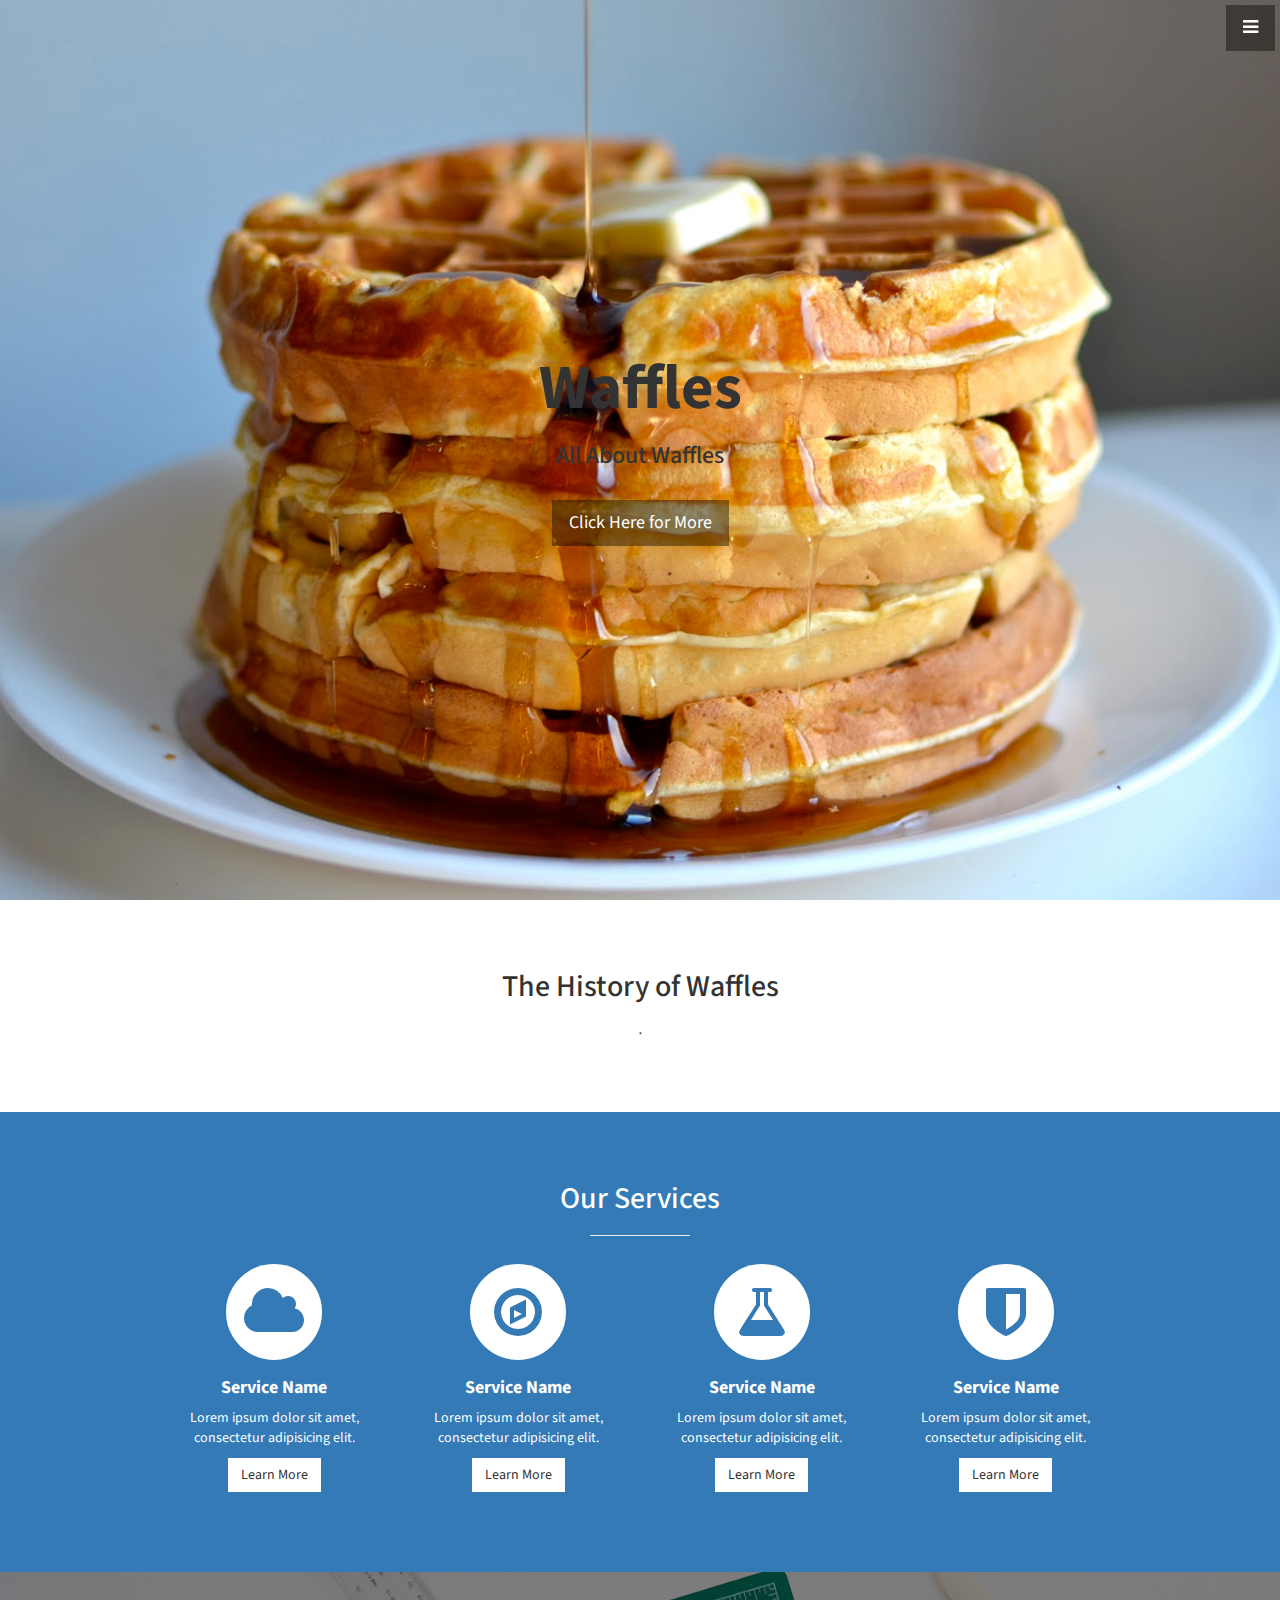
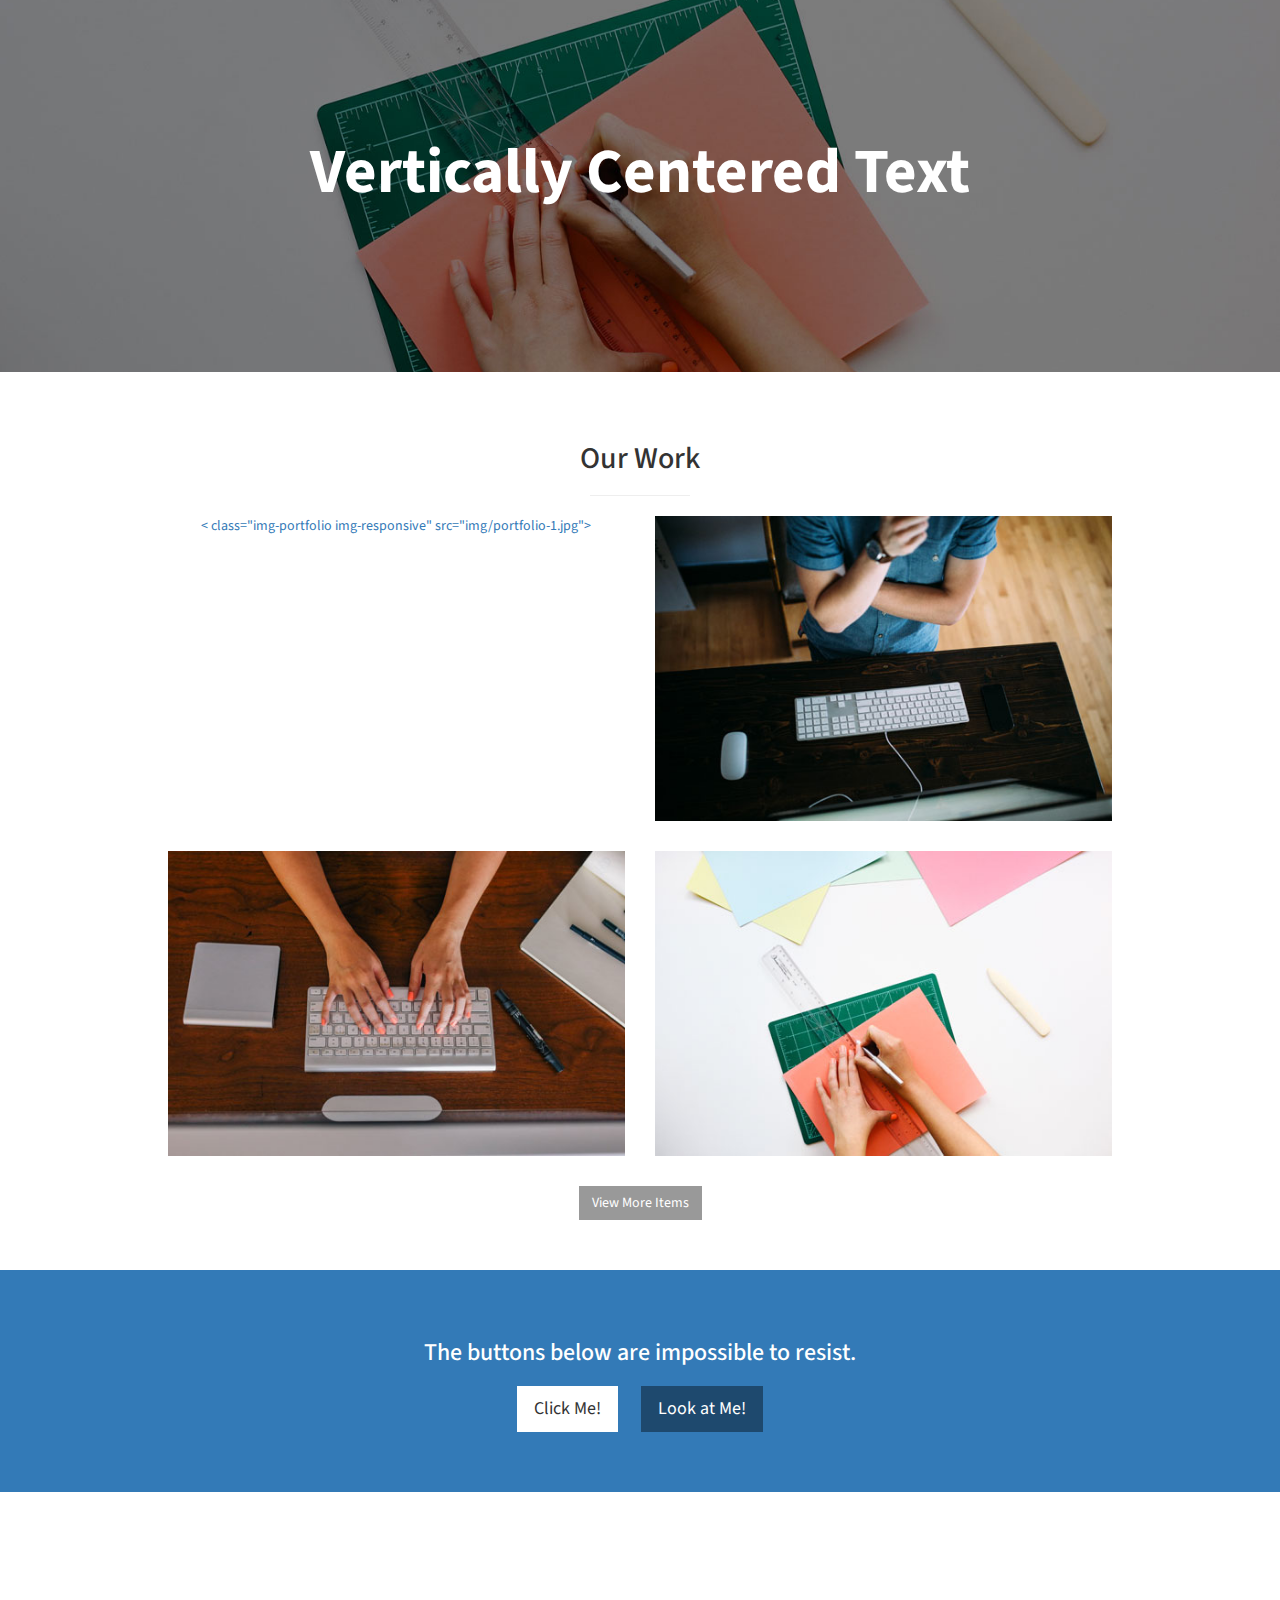
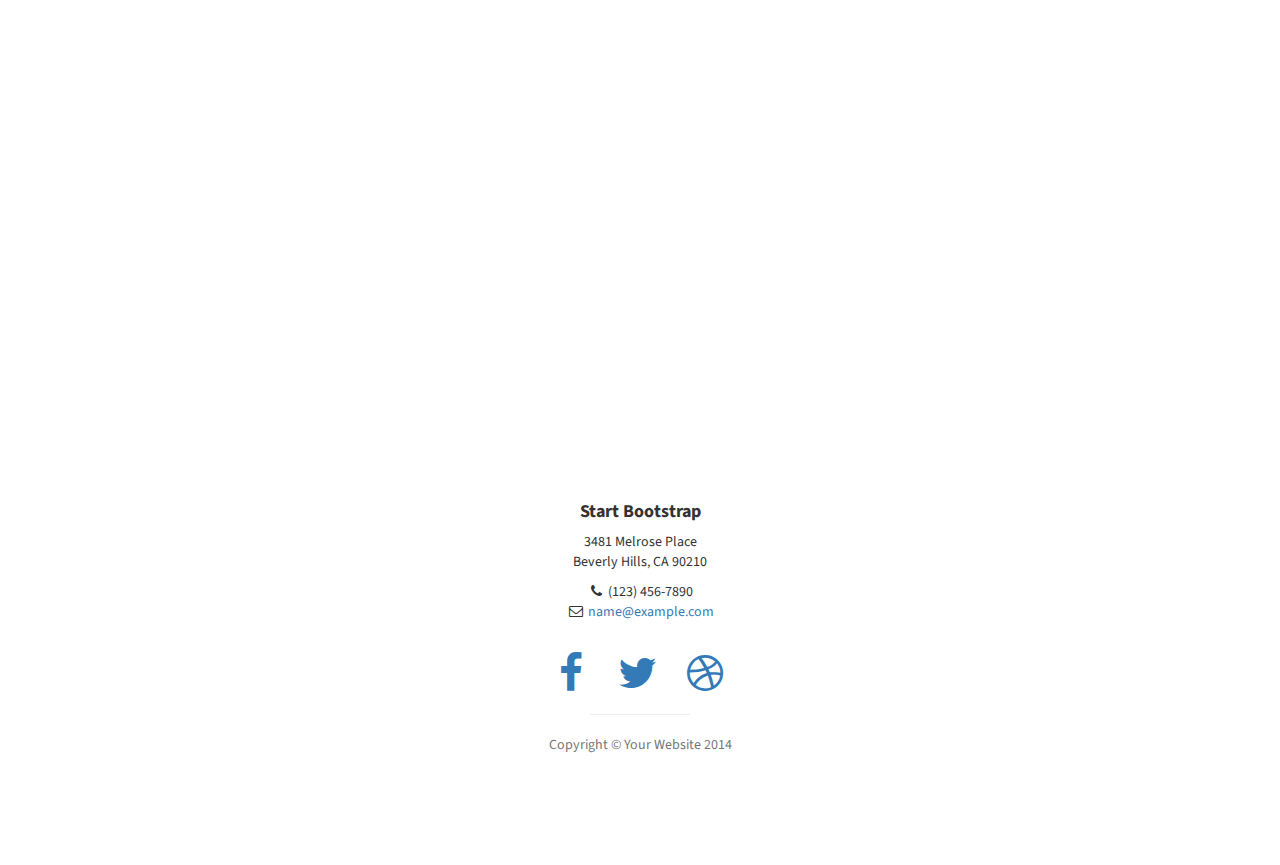
<file: index.html>
<!DOCTYPE html>
<html lang="en">

<head>

    <meta charset="utf-8">
    <meta http-equiv="X-UA-Compatible" content="IE=edge">
    <meta name="viewport" content="width=device-width, initial-scale=1">
    <meta name="description" content="">
    <meta name="author" content="">

    <title>Maria's Website</title>

    <!-- Bootstrap Core CSS -->
    <link href="css/bootstrap.min.css" rel="stylesheet">

    <!-- Custom CSS -->
    <link href="css/stylish-portfolio.css" rel="stylesheet">

    <!-- Custom Fonts -->
    <link href="font-awesome/css/font-awesome.min.css" rel="stylesheet" type="text/css">
    <link href="https://fonts.googleapis.com/css?family=Source+Sans+Pro:300,400,700,300italic,400italic,700italic" rel="stylesheet" type="text/css">

    <!-- HTML5 Shim and Respond.js IE8 support of HTML5 elements and media queries -->
    <!-- WARNING: Respond.js doesn't work if you view the page via file:// -->
    <!--[if lt IE 9]>
        <script src="https://oss.maxcdn.com/libs/html5shiv/3.7.0/html5shiv.js"></script>
        <script src="https://oss.maxcdn.com/libs/respond.js/1.4.2/respond.min.js"></script>
    <![endif]-->

</head>

<body>

    <!-- Navigation -->
    <a id="menu-toggle" href="#" class="btn btn-dark btn-lg toggle"><i class="fa fa-bars"></i></a>
    <nav id="sidebar-wrapper">
        <ul class="sidebar-nav">
            <a id="menu-close" href="#" class="btn btn-light btn-lg pull-right toggle"><i class="fa fa-times"></i></a>
            <li class="sidebar-brand">
                <a href="#top" onclick=$("#menu-close").click();>Waffles</a>
            </li>
            <li>
                <a href="#top" onclick=$("#menu-close").click();>Home</a>
            </li>
            <li>
                <a href="#about" onclick=$("#menu-close").click();>About Waffles</a>
            </li>
            <li>
                <a href="#services" onclick=$("#menu-close").click();>Waffle Recipes</a>
            </li>
            <li>
                <a href="#portfolio" onclick=$("#menu-close").click();>Waffle Gallery</a>
            </li>
            <li>
                <a href="#contact" onclick=$("#menu-close").click();>Contact</a>
            </li>
        </ul>
    </nav>

    <!-- Header -->
    <header id="top" class="header">
        <div class="text-vertical-center">
            <h1>Waffles</h1>
            <h3>All About Waffles</h3>
            <br>
            <a href="#about" class="btn btn-dark btn-lg">Click Here for More</a>
        </div>
    </header>

    <!-- About -->
    <section id="about" class="about">
        <div class="container">
            <div class="row">
                <div class="col-lg-12 text-center">
                    <h2>The History of Waffles</h2>
                    <p class="lead"></a>.</p>
                </div>
            </div>
            <!-- /.row -->
        </div>
        <!-- /.container -->
    </section>

    <!-- Services -->
    <!-- The circle icons use Font Awesome's stacked icon classes. For more information, visit http://fontawesome.io/examples/ -->
    <section id="services" class="services bg-primary">
        <div class="container">
            <div class="row text-center">
                <div class="col-lg-10 col-lg-offset-1">
                    <h2>Our Services</h2>
                    <hr class="small">
                    <div class="row">
                        <div class="col-md-3 col-sm-6">
                            <div class="service-item">
                                <span class="fa-stack fa-4x">
                                <i class="fa fa-circle fa-stack-2x"></i>
                                <i class="fa fa-cloud fa-stack-1x text-primary"></i>
                            </span>
                                <h4>
                                    <strong>Service Name</strong>
                                </h4>
                                <p>Lorem ipsum dolor sit amet, consectetur adipisicing elit.</p>
                                <a href="#" class="btn btn-light">Learn More</a>
                            </div>
                        </div>
                        <div class="col-md-3 col-sm-6">
                            <div class="service-item">
                                <span class="fa-stack fa-4x">
                                <i class="fa fa-circle fa-stack-2x"></i>
                                <i class="fa fa-compass fa-stack-1x text-primary"></i>
                            </span>
                                <h4>
                                    <strong>Service Name</strong>
                                </h4>
                                <p>Lorem ipsum dolor sit amet, consectetur adipisicing elit.</p>
                                <a href="#" class="btn btn-light">Learn More</a>
                            </div>
                        </div>
                        <div class="col-md-3 col-sm-6">
                            <div class="service-item">
                                <span class="fa-stack fa-4x">
                                <i class="fa fa-circle fa-stack-2x"></i>
                                <i class="fa fa-flask fa-stack-1x text-primary"></i>
                            </span>
                                <h4>
                                    <strong>Service Name</strong>
                                </h4>
                                <p>Lorem ipsum dolor sit amet, consectetur adipisicing elit.</p>
                                <a href="#" class="btn btn-light">Learn More</a>
                            </div>
                        </div>
                        <div class="col-md-3 col-sm-6">
                            <div class="service-item">
                                <span class="fa-stack fa-4x">
                                <i class="fa fa-circle fa-stack-2x"></i>
                                <i class="fa fa-shield fa-stack-1x text-primary"></i>
                            </span>
                                <h4>
                                    <strong>Service Name</strong>
                                </h4>
                                <p>Lorem ipsum dolor sit amet, consectetur adipisicing elit.</p>
                                <a href="#" class="btn btn-light">Learn More</a>
                            </div>
                        </div>
                    </div>
                    <!-- /.row (nested) -->
                </div>
                <!-- /.col-lg-10 -->
            </div>
            <!-- /.row -->
        </div>
        <!-- /.container -->
    </section>

    <!-- Callout -->
    <aside class="callout">
        <div class="text-vertical-center">
            <h1>Vertically Centered Text</h1>
        </div>
    </aside>

    <!-- Portfolio -->
    <section id="portfolio" class="portfolio">
        <div class="container">
            <div class="row">
                <div class="col-lg-10 col-lg-offset-1 text-center">
                    <h2>Our Work</h2>
                    <hr class="small">
                    <div class="row">
                        <div class="col-md-6">
                            <div class="portfolio-item">
                                <a href="#">
                                    < class="img-portfolio img-responsive" src="img/portfolio-1.jpg">
                                </a>
                            </div>
                        </div>
                        <div class="col-md-6">
                            <div class="portfolio-item">
                                <a href="#">
                                    <img class="img-portfolio img-responsive" src="img/portfolio-2.jpg">
                                </a>
                            </div>
                        </div>
                        <div class="col-md-6">
                            <div class="portfolio-item">
                                <a href="#">
                                    <img class="img-portfolio img-responsive" src="img/portfolio-3.jpg">
                                </a>
                            </div>
                        </div>
                        <div class="col-md-6">
                            <div class="portfolio-item">
                                <a href="#">
                                    <img class="img-portfolio img-responsive" src="img/portfolio-4.jpg">
                                </a>
                            </div>
                        </div>
                    </div>
                    <!-- /.row (nested) -->
                    <a href="#" class="btn btn-dark">View More Items</a>
                </div>
                <!-- /.col-lg-10 -->
            </div>
            <!-- /.row -->
        </div>
        <!-- /.container -->
    </section>

    <!-- Call to Action -->
    <aside class="call-to-action bg-primary">
        <div class="container">
            <div class="row">
                <div class="col-lg-12 text-center">
                    <h3>The buttons below are impossible to resist.</h3>
                    <a href="#" class="btn btn-lg btn-light">Click Me!</a>
                    <a href="#" class="btn btn-lg btn-dark">Look at Me!</a>
                </div>
            </div>
        </div>
    </aside>

    <!-- Map -->
    <section id="contact" class="map">
        <iframe width="100%" height="100%" frameborder="0" scrolling="no" marginheight="0" marginwidth="0" src="https://maps.google.com/maps?f=q&amp;source=s_q&amp;hl=en&amp;geocode=&amp;q=Twitter,+Inc.,+Market+Street,+San+Francisco,+CA&amp;aq=0&amp;oq=twitter&amp;sll=28.659344,-81.187888&amp;sspn=0.128789,0.264187&amp;ie=UTF8&amp;hq=Twitter,+Inc.,+Market+Street,+San+Francisco,+CA&amp;t=m&amp;z=15&amp;iwloc=A&amp;output=embed"></iframe>
        <br />
        <small>
            <a href="https://maps.google.com/maps?f=q&amp;source=embed&amp;hl=en&amp;geocode=&amp;q=Twitter,+Inc.,+Market+Street,+San+Francisco,+CA&amp;aq=0&amp;oq=twitter&amp;sll=28.659344,-81.187888&amp;sspn=0.128789,0.264187&amp;ie=UTF8&amp;hq=Twitter,+Inc.,+Market+Street,+San+Francisco,+CA&amp;t=m&amp;z=15&amp;iwloc=A"></a>
        </small>
        </iframe>
    </section>

    <!-- Footer -->
    <footer>
        <div class="container">
            <div class="row">
                <div class="col-lg-10 col-lg-offset-1 text-center">
                    <h4><strong>Start Bootstrap</strong>
                    </h4>
                    <p>3481 Melrose Place
                        <br>Beverly Hills, CA 90210</p>
                    <ul class="list-unstyled">
                        <li><i class="fa fa-phone fa-fw"></i> (123) 456-7890</li>
                        <li><i class="fa fa-envelope-o fa-fw"></i> <a href="mailto:name@example.com">name@example.com</a>
                        </li>
                    </ul>
                    <br>
                    <ul class="list-inline">
                        <li>
                            <a href="#"><i class="fa fa-facebook fa-fw fa-3x"></i></a>
                        </li>
                        <li>
                            <a href="#"><i class="fa fa-twitter fa-fw fa-3x"></i></a>
                        </li>
                        <li>
                            <a href="#"><i class="fa fa-dribbble fa-fw fa-3x"></i></a>
                        </li>
                    </ul>
                    <hr class="small">
                    <p class="text-muted">Copyright &copy; Your Website 2014</p>
                </div>
            </div>
        </div>
        <a id="to-top" href="#top" class="btn btn-dark btn-lg"><i class="fa fa-chevron-up fa-fw fa-1x"></i></a>
    </footer>

    <!-- jQuery -->
    <script src="js/jquery.js"></script>

    <!-- Bootstrap Core JavaScript -->
    <script src="js/bootstrap.min.js"></script>

    <!-- Custom Theme JavaScript -->
    <script>
    // Closes the sidebar menu
    $("#menu-close").click(function(e) {
        e.preventDefault();
        $("#sidebar-wrapper").toggleClass("active");
    });
    // Opens the sidebar menu
    $("#menu-toggle").click(function(e) {
        e.preventDefault();
        $("#sidebar-wrapper").toggleClass("active");
    });
    // Scrolls to the selected menu item on the page
    $(function() {
        $('a[href*=#]:not([href=#],[data-toggle],[data-target],[data-slide])').click(function() {
            if (location.pathname.replace(/^\//, '') == this.pathname.replace(/^\//, '') || location.hostname == this.hostname) {
                var target = $(this.hash);
                target = target.length ? target : $('[name=' + this.hash.slice(1) + ']');
                if (target.length) {
                    $('html,body').animate({
                        scrollTop: target.offset().top
                    }, 1000);
                    return false;
                }
            }
        });
    });
    //#to-top button appears after scrolling
    var fixed = false;
    $(document).scroll(function() {
        if ($(this).scrollTop() > 250) {
            if (!fixed) {
                fixed = true;
                // $('#to-top').css({position:'fixed', display:'block'});
                $('#to-top').show("slow", function() {
                    $('#to-top').css({
                        position: 'fixed',
                        display: 'block'
                    });
                });
            }
        } else {
            if (fixed) {
                fixed = false;
                $('#to-top').hide("slow", function() {
                    $('#to-top').css({
                        display: 'none'
                    });
                });
            }
        }
    });
    // Disable Google Maps scrolling
    // See http://stackoverflow.com/a/25904582/1607849
    // Disable scroll zooming and bind back the click event
    var onMapMouseleaveHandler = function(event) {
        var that = $(this);
        that.on('click', onMapClickHandler);
        that.off('mouseleave', onMapMouseleaveHandler);
        that.find('iframe').css("pointer-events", "none");
    }
    var onMapClickHandler = function(event) {
            var that = $(this);
            // Disable the click handler until the user leaves the map area
            that.off('click', onMapClickHandler);
            // Enable scrolling zoom
            that.find('iframe').css("pointer-events", "auto");
            // Handle the mouse leave event
            that.on('mouseleave', onMapMouseleaveHandler);
        }
        // Enable map zooming with mouse scroll when the user clicks the map
    $('.map').on('click', onMapClickHandler);
    </script>

</body>

</html>
</file>
<file: css/stylish-portfolio.css>
/*!
 * Start Bootstrap - Stylish Portfolio (http://startbootstrap.com/)
 * Copyright 2013-2016 Start Bootstrap
 * Licensed under MIT (https://github.com/BlackrockDigital/startbootstrap/blob/gh-pages/LICENSE)
 */

/* Global Styles */

html,
body {
    width: 100%;
    height: 100%;
}

body {
    font-family: "Source Sans Pro","Helvetica Neue",Helvetica,Arial,sans-serif;
}

.text-vertical-center {
    display: table-cell;
    text-align: center;
    vertical-align: middle;
}

.text-vertical-center h1 {
    margin: 0;
    padding: 0;
    font-size: 4.5em;
    font-weight: 700;
}

/* Custom Button Styles */

.btn-dark {
    border-radius: 0;
    color: #fff;
    background-color: rgba(0,0,0,0.4);
}

.btn-dark:hover,
.btn-dark:focus,
.btn-dark:active {
    color: #fff;
    background-color: rgba(0,0,0,0.7);
}

.btn-light {
    border-radius: 0;
    color: #333;
    background-color: rgb(255,255,255);
}

.btn-light:hover,
.btn-light:focus,
.btn-light:active {
    color: #333;
    background-color: rgba(255,255,255,0.8);
}

/* Custom Horizontal Rule */

hr.small {
    max-width: 100px;
}

/* Side Menu */

#sidebar-wrapper {
    z-index: 1000;
    position: fixed;
    right: 0;
    width: 250px;
    height: 100%;
    transform: translateX(250px);
    overflow-y: auto;
    background: #222;
    -webkit-transition: all 0.4s ease 0s;
    -moz-transition: all 0.4s ease 0s;
    -ms-transition: all 0.4s ease 0s;
    -o-transition: all 0.4s ease 0s;
    transition: all 0.4s ease 0s;
}

.sidebar-nav {
    position: absolute;
    top: 0;
    width: 250px;
    margin: 0;
    padding: 0;
    list-style: none;
}

.sidebar-nav li {
    text-indent: 20px;
    line-height: 40px;
}

.sidebar-nav li a {
    display: block;
    text-decoration: none;
    color: #999;
}

.sidebar-nav li a:hover {
    text-decoration: none;
    color: #fff;
    background: rgba(255,255,255,0.2);
}

.sidebar-nav li a:active,
.sidebar-nav li a:focus {
    text-decoration: none;
}

.sidebar-nav > .sidebar-brand {
    height: 55px;
    font-size: 18px;
    line-height: 55px;
}

.sidebar-nav > .sidebar-brand a {
    color: #999;
}

.sidebar-nav > .sidebar-brand a:hover {
    color: #fff;
    background: none;
}

#menu-toggle {
    z-index: 1;
    position: fixed;
    top: 0;
    right: 0;
}

#sidebar-wrapper.active {
    right: 250px;
    width: 250px;
    -webkit-transition: all 0.4s ease 0s;
    -moz-transition: all 0.4s ease 0s;
    -ms-transition: all 0.4s ease 0s;
    -o-transition: all 0.4s ease 0s;
    transition: all 0.4s ease 0s;
}

.toggle {
    margin: 5px 5px 0 0;
}

/* Header */

.header {
    display: table;
    position: relative;
    width: 100%;
    height: 100%;
    background: url(../img/DSC_0422.JPG) no-repeat center center scroll;
    -webkit-background-size: cover;
    -moz-background-size: cover;
    background-size: cover;
    -o-background-size: cover;
}

/* About */

.about {
    padding: 50px 0;
}

/* Services */

.services {
    padding: 50px 0;
}

.service-item {
    margin-bottom: 30px;
}

/* Callout */

.callout {
    display: table;
    width: 100%;
    height: 400px;
    color: #fff;
    background: url(../img/callout.jpg) no-repeat center center scroll;
    -webkit-background-size: cover;
    -moz-background-size: cover;
    background-size: cover;
    -o-background-size: cover;
}

/* Portfolio */

.portfolio {
    padding: 50px 0;
}

.portfolio-item {
    margin-bottom: 30px;
}

.img-portfolio {
    margin: 0 auto;
}

.img-portfolio:hover {
    opacity: 0.8;
}

/* Call to Action */

.call-to-action {
    padding: 50px 0;
}

.call-to-action .btn {
    margin: 10px;
}

/* Map */

.map {
    height: 500px;
}

@media(max-width:768px) {
    .map {
        height: 75%;
    }
}

.map iframe {
    pointer-events: none;
}

/* Footer */

footer {
    padding: 100px 0;
}

#to-top {
  display: none;
  position: fixed;
  bottom: 5px;
  right: 5px;
}
</file>
